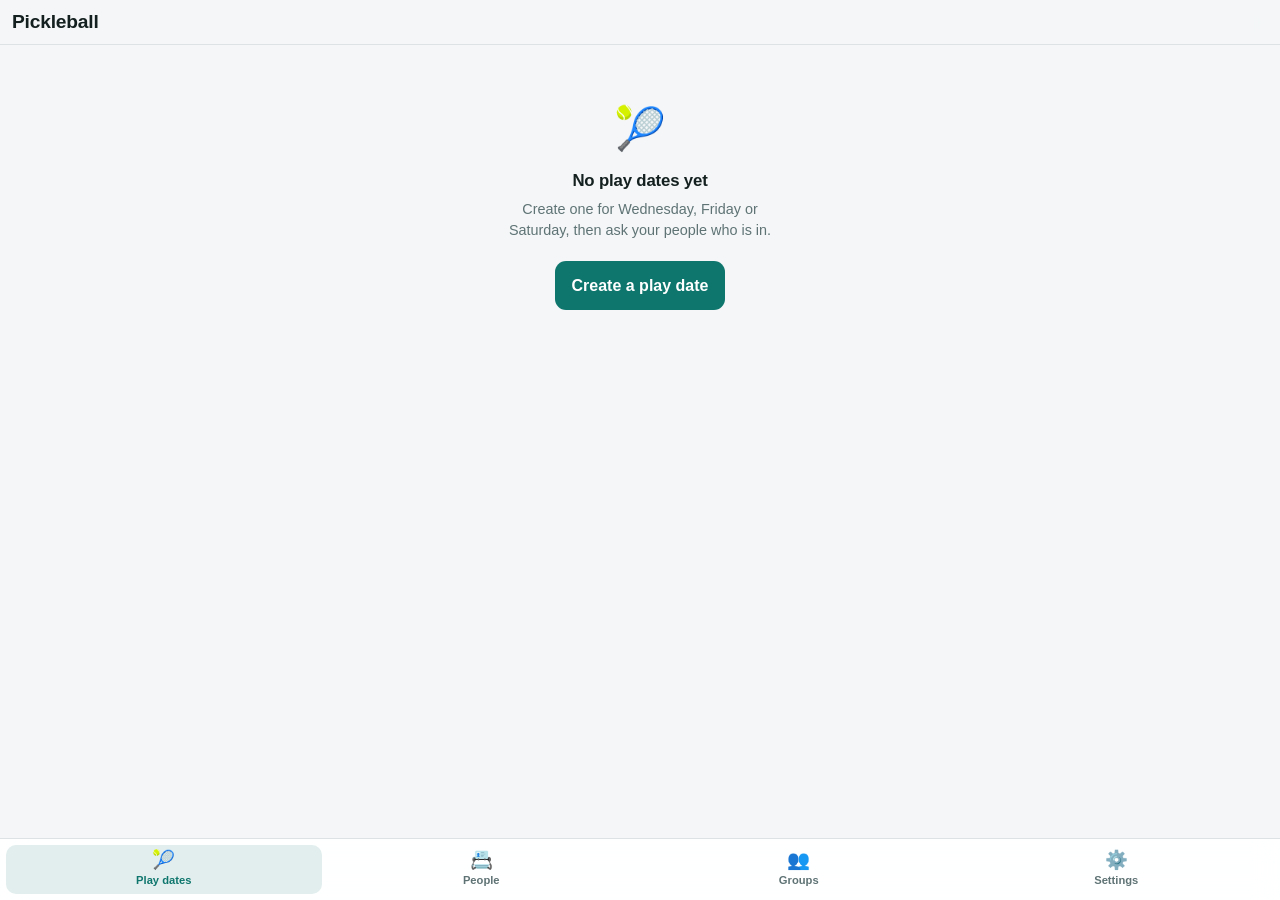
<file: pickleball/index.html>
<!doctype html>
<html lang="en">
<head>
<meta charset="utf-8">
<meta name="viewport" content="width=device-width, initial-scale=1, viewport-fit=cover">
<meta name="theme-color" content="#0f766e" media="(prefers-color-scheme: light)">
<meta name="theme-color" content="#0b1014" media="(prefers-color-scheme: dark)">
<meta name="description" content="Ask your pickleball crew who's in, track the yes/no replies, and remind the players.">
<meta name="apple-mobile-web-app-capable" content="yes">
<meta name="apple-mobile-web-app-title" content="Pickleball">
<meta name="mobile-web-app-capable" content="yes">
<title>Pickleball Manager</title>
<link rel="manifest" href="./manifest.webmanifest">
<link rel="icon" href="./icons/icon-192.png" sizes="192x192">
<link rel="apple-touch-icon" href="./icons/icon-180.png">
<link rel="stylesheet" href="./css/styles.css">
</head>
<body>
  <header class="app-bar">
    <button id="back-btn" class="icon-btn" hidden aria-label="Back">‹</button>
    <h1 id="app-title">Pickleball</h1>
  </header>

  <main id="view" tabindex="-1"></main>

  <nav id="nav" class="tab-bar" aria-label="Sections"></nav>

  <div id="toast" class="toast" role="status" aria-live="polite"></div>

  <script type="module" src="./js/app.js"></script>
</body>
</html>
</file>
<file: pickleball/css/styles.css>
/* Pickleball Manager — phone-first, one column, big tap targets. */

:root {
  --bg: #f4f6f7;
  --surface: #ffffff;
  --surface-2: #eef1f2;
  --line: #dde3e5;
  --text: #14201f;
  --muted: #5f7375;
  --brand: #0f766e;
  --brand-ink: #ffffff;
  --yes: #16794b;
  --yes-bg: #e2f3ea;
  --no: #b03636;
  --no-bg: #fbe7e7;
  --pending: #96650a;
  --pending-bg: #fbf0d9;
  --danger: #b03636;
  --radius: 14px;
  --shadow: 0 1px 2px rgba(16, 32, 32, .06), 0 6px 16px rgba(16, 32, 32, .06);
  --tap: 46px;
}

@media (prefers-color-scheme: dark) {
  :root {
    --bg: #0b1014;
    --surface: #151c21;
    --surface-2: #1d262c;
    --line: #2a353c;
    --text: #e6edef;
    --muted: #97a8ad;
    --brand: #2dd4bf;
    --brand-ink: #06231f;
    --yes: #5fd39b;
    --yes-bg: #10301f;
    --no: #f4948e;
    --no-bg: #35191a;
    --pending: #e9be6a;
    --pending-bg: #34290f;
    --danger: #f4948e;
    --shadow: 0 1px 2px rgba(0, 0, 0, .4), 0 8px 20px rgba(0, 0, 0, .3);
  }
}

* { box-sizing: border-box; }

/* App-shell layout: header and tab bar are fixed rails, #view is the only
   scroller. That keeps scroll position under our control across re-renders. */
html, body {
  margin: 0;
  padding: 0;
  height: 100vh;
  height: 100dvh;
  overflow: hidden;
  background: var(--bg);
  color: var(--text);
  font: 16px/1.45 -apple-system, BlinkMacSystemFont, "Segoe UI", Roboto, "Helvetica Neue", sans-serif;
  -webkit-text-size-adjust: 100%;
  overscroll-behavior-y: none;
}

body { display: flex; flex-direction: column; }

h1, h2, h3 { margin: 0; font-weight: 650; letter-spacing: -.01em; }

code {
  font-family: ui-monospace, SFMono-Regular, Menlo, monospace;
  font-size: .85em;
  background: var(--surface-2);
  padding: 1px 5px;
  border-radius: 5px;
}

/* ---------- shell ---------- */

.app-bar {
  flex: none;
  z-index: 20;
  display: flex;
  align-items: center;
  gap: 4px;
  padding: max(8px, env(safe-area-inset-top)) 12px 8px;
  background: color-mix(in srgb, var(--bg) 88%, transparent);
  backdrop-filter: saturate(180%) blur(12px);
  border-bottom: 1px solid var(--line);
}

.app-bar h1 { font-size: 1.2rem; }

#view {
  flex: 1;
  overflow-y: auto;
  -webkit-overflow-scrolling: touch;
  overscroll-behavior: contain;
  padding: 14px 14px 28px;
  outline: none;
}

#view > * { max-width: 640px; margin-left: auto; margin-right: auto; }

.tab-bar {
  flex: none;
  z-index: 30;
  display: grid;
  grid-template-columns: repeat(4, 1fr);
  gap: 2px;
  padding: 6px 6px calc(6px + env(safe-area-inset-bottom));
  background: color-mix(in srgb, var(--surface) 92%, transparent);
  backdrop-filter: saturate(180%) blur(12px);
  border-top: 1px solid var(--line);
}

.tab-bar a {
  display: flex;
  flex-direction: column;
  align-items: center;
  gap: 2px;
  padding: 6px 2px;
  border-radius: 10px;
  text-decoration: none;
  color: var(--muted);
  font-size: .7rem;
  font-weight: 600;
}

.tab-bar a.on { color: var(--brand); background: color-mix(in srgb, var(--brand) 12%, transparent); }
.nav-icon { font-size: 1.15rem; line-height: 1; }

/* ---------- buttons ---------- */

.btn {
  appearance: none;
  border: 1px solid transparent;
  border-radius: 11px;
  padding: 12px 16px;
  min-height: var(--tap);
  font: inherit;
  font-weight: 600;
  color: var(--text);
  background: var(--surface-2);
  cursor: pointer;
  text-align: center;
  text-decoration: none;
  display: inline-flex;
  align-items: center;
  justify-content: center;
  gap: 6px;
}

.btn:active { transform: scale(.985); }
.btn:disabled { opacity: .45; pointer-events: none; }
.btn.primary { background: var(--brand); color: var(--brand-ink); }
.btn.outline { background: transparent; border-color: var(--line); }
.btn.ghost { background: transparent; color: var(--muted); }
.btn.danger { background: var(--danger); color: #fff; }
.btn.danger-ghost { background: transparent; color: var(--danger); border-color: color-mix(in srgb, var(--danger) 35%, transparent); }
.btn.small { min-height: 36px; padding: 7px 12px; font-size: .85rem; border-radius: 9px; }
.btn.block { display: flex; width: 100%; margin-top: 10px; }
.btn.spaced { margin-top: 22px; }

.icon-btn {
  appearance: none;
  background: transparent;
  border: 0;
  color: var(--text);
  font-size: 1.6rem;
  line-height: 1;
  width: 40px;
  height: 40px;
  border-radius: 10px;
  cursor: pointer;
}

.row-2 { display: grid; grid-template-columns: 1fr 1fr; gap: 8px; margin-top: 10px; }
.action-stack { margin: 14px 0 4px; }

.mini-row { display: flex; flex-wrap: wrap; gap: 6px 18px; justify-content: center; margin-top: 12px; }

.link-btn {
  appearance: none;
  border: 0;
  background: transparent;
  padding: 4px 2px;
  font: inherit;
  font-size: .84rem;
  font-weight: 600;
  color: var(--brand);
  text-decoration: none;
  cursor: pointer;
}

/* ---------- lists & cards ---------- */

.list { list-style: none; margin: 0 0 12px; padding: 0; display: grid; gap: 10px; }
.list.flush { gap: 6px; }

.card {
  background: var(--surface);
  border: 1px solid var(--line);
  border-radius: var(--radius);
  box-shadow: var(--shadow);
  padding: 12px 14px;
  display: flex;
  align-items: center;
  gap: 12px;
  cursor: pointer;
}

.section-head { font-size: .82rem; text-transform: uppercase; letter-spacing: .06em; color: var(--muted); margin: 22px 0 8px; }

.event-card.past { opacity: .62; }

.event-when {
  display: grid;
  place-items: center;
  min-width: 58px;
  padding: 8px 6px;
  border-radius: 11px;
  background: var(--surface-2);
}

.event-when .dow { font-size: .72rem; font-weight: 700; text-transform: uppercase; color: var(--brand); letter-spacing: .05em; }
.event-when .dom { font-size: .92rem; font-weight: 650; }
.event-main { flex: 1; min-width: 0; }
.event-main h3 { font-size: .98rem; overflow: hidden; text-overflow: ellipsis; white-space: nowrap; }
.counts { display: flex; flex-wrap: wrap; gap: 5px; margin: 7px 0 0; }
.rel { font-size: .72rem; color: var(--muted); white-space: nowrap; align-self: flex-start; }

.person-main { flex: 1; min-width: 0; display: grid; gap: 1px; }
.person-main span { font-size: .85rem; color: var(--muted); }
.person-main .note { margin: 4px 0 0; font-size: .8rem; color: var(--muted); }
.chev { color: var(--muted); font-size: 1.4rem; }
.tags { margin: 6px 0 0; display: flex; flex-wrap: wrap; gap: 4px; }
.tag { font-size: .7rem; padding: 2px 8px; border-radius: 999px; background: var(--surface-2); color: var(--muted); }

/* ---------- chips ---------- */

.chip {
  display: inline-block;
  font-size: .74rem;
  font-weight: 650;
  padding: 3px 9px;
  border-radius: 999px;
}

.chip-yes { background: var(--yes-bg); color: var(--yes); }
.chip-no { background: var(--no-bg); color: var(--no); }
.chip-pending { background: var(--pending-bg); color: var(--pending); }

.chip-row { display: flex; flex-wrap: wrap; gap: 8px; margin-bottom: 12px; }

.chip-btn {
  appearance: none;
  font: inherit;
  font-weight: 600;
  font-size: .88rem;
  padding: 9px 13px;
  min-height: 40px;
  border-radius: 999px;
  border: 1px solid var(--line);
  background: var(--surface);
  color: var(--text);
  cursor: pointer;
}

.chip-btn span { color: var(--muted); font-weight: 500; font-size: .8rem; margin-left: 3px; }
.chip-btn.all { background: var(--brand); border-color: var(--brand); color: var(--brand-ink); }
.chip-btn.all span { color: color-mix(in srgb, var(--brand-ink) 75%, transparent); }
.chip-btn.some { border-color: var(--brand); color: var(--brand); }
.chip-btn.empty { opacity: .55; }

/* ---------- event detail ---------- */

.event-head { margin-bottom: 14px; }
.event-head h2 { font-size: 1.35rem; }
.event-head p { margin: 3px 0 0; color: var(--muted); }
.head-actions { display: flex; gap: 8px; margin-top: 10px; }

.tally {
  display: grid;
  grid-template-columns: repeat(3, 1fr);
  gap: 8px;
  margin: 4px 0 10px;
}

.tally-cell {
  background: var(--surface);
  border: 1px solid var(--line);
  border-radius: var(--radius);
  padding: 12px 8px;
  text-align: center;
  box-shadow: var(--shadow);
}

.tally-cell b { display: block; font-size: 1.7rem; line-height: 1.1; font-weight: 700; }
.tally-cell span { font-size: .76rem; color: var(--muted); }
.tally-cell.yes b { color: var(--yes); }
.tally-cell.no b { color: var(--no); }
.tally-cell.pending b { color: var(--pending); }

.need { margin: 6px 0 0; font-size: .8rem; color: var(--muted); }
.need.big { font-size: .95rem; font-weight: 600; color: var(--text); text-align: center; margin: 0 0 4px; }

.progress-bar {
  flex: 1;
  height: 8px;
  border-radius: 999px;
  background: var(--surface-2);
  overflow: hidden;
}

.progress-bar span { display: block; height: 100%; background: var(--brand); border-radius: 999px; transition: width .25s ease; }
.progress-bar.slim { height: 5px; margin-top: 8px; }
.progress-bar.full span { background: var(--yes); }
.progress-row { display: flex; align-items: center; gap: 10px; margin: 12px 0; }
.progress-row strong { font-variant-numeric: tabular-nums; font-size: .9rem; }

.roster-section { margin-top: 20px; }
.roster-section h3 { font-size: .85rem; text-transform: uppercase; letter-spacing: .05em; color: var(--muted); display: flex; align-items: center; gap: 7px; }
.roster-section h3 .n { background: var(--surface-2); border-radius: 999px; padding: 1px 8px; font-size: .78rem; }
.roster-section.yes h3 { color: var(--yes); }
.roster-section.no h3 { color: var(--no); }
.roster-section.pending h3 { color: var(--pending); }

.roster-row {
  display: flex;
  align-items: center;
  gap: 10px;
  padding: 9px 12px;
  background: var(--surface);
  border: 1px solid var(--line);
  border-radius: 12px;
}

.roster-who { flex: 1; min-width: 0; display: grid; }
.roster-who strong { font-size: .95rem; overflow: hidden; text-overflow: ellipsis; white-space: nowrap; }
.roster-who span { font-size: .76rem; color: var(--muted); }
.roster-actions { display: flex; gap: 6px; }

.pill {
  appearance: none;
  font: inherit;
  font-weight: 650;
  font-size: .82rem;
  min-width: 52px;
  min-height: 38px;
  border-radius: 10px;
  border: 1px solid var(--line);
  background: var(--surface-2);
  color: var(--muted);
  cursor: pointer;
}

.pill.yes.on { background: var(--yes); border-color: var(--yes); color: #fff; }
.pill.no.on { background: var(--no); border-color: var(--no); color: #fff; }

/* ---------- forms ---------- */

.field { display: grid; gap: 5px; margin-bottom: 14px; }
.field > span { font-size: .82rem; font-weight: 600; color: var(--muted); }
.field small { font-size: .76rem; color: var(--muted); }

.input, textarea {
  appearance: none;
  width: 100%;
  font: inherit;
  color: var(--text);
  background: var(--surface);
  border: 1px solid var(--line);
  border-radius: 11px;
  padding: 12px;
  min-height: var(--tap);
}

textarea { resize: vertical; line-height: 1.45; }
.input:focus, textarea:focus { outline: 2px solid var(--brand); outline-offset: 1px; border-color: transparent; }

.check { display: flex; align-items: center; gap: 10px; margin: 6px 0 14px; font-size: .9rem; }
.check input { width: 20px; height: 20px; accent-color: var(--brand); }

.panel {
  background: var(--surface);
  border: 1px solid var(--line);
  border-radius: var(--radius);
  padding: 14px;
  margin-bottom: 14px;
  box-shadow: var(--shadow);
}

.panel h3 { font-size: .95rem; margin-bottom: 12px; }

.hint { color: var(--muted); font-size: .85rem; }
.hint.tight { margin: 6px 0 0; font-size: .8rem; }
.label-sm { font-size: .78rem; font-weight: 600; color: var(--muted); margin: 0 0 6px; }
.version { text-align: center; color: var(--muted); font-size: .75rem; margin: 20px 0 0; }

/* ---------- empty state ---------- */

.empty { text-align: center; padding: 40px 16px; }
.empty-icon { font-size: 2.6rem; }
.empty h3 { margin: 10px 0 6px; font-size: 1.05rem; }
.empty p { color: var(--muted); font-size: .9rem; margin: 0 auto 16px; max-width: 34ch; }
.empty .btn { margin: 4px; }

/* ---------- sheets ---------- */

.sheet-backdrop {
  position: fixed;
  inset: 0;
  z-index: 60;
  display: flex;
  align-items: flex-end;
  justify-content: center;
  background: rgba(6, 14, 16, .45);
  opacity: 0;
  transition: opacity .18s ease;
}

.sheet-backdrop.open { opacity: 1; }

.sheet {
  width: 100%;
  max-width: 640px;
  max-height: 90vh;
  display: flex;
  flex-direction: column;
  background: var(--bg);
  border-radius: 18px 18px 0 0;
  transform: translateY(14px);
  transition: transform .18s ease;
}

.sheet-backdrop.open .sheet { transform: translateY(0); }

.sheet-head {
  display: flex;
  align-items: center;
  justify-content: space-between;
  gap: 10px;
  padding: 14px 10px 10px 16px;
  border-bottom: 1px solid var(--line);
}

.sheet-head h2 { font-size: 1.02rem; }

.sheet-body {
  padding: 14px 16px calc(20px + env(safe-area-inset-bottom));
  overflow-y: auto;
  -webkit-overflow-scrolling: touch;
}

.sheet-text { margin: 0 0 16px; }
.sheet-actions { display: flex; gap: 8px; justify-content: flex-end; align-items: center; margin-top: 16px; flex-wrap: wrap; }
.sheet-actions.sticky {
  position: sticky;
  bottom: 0;
  background: var(--bg);
  padding: 10px 0 4px;
  border-top: 1px solid var(--line);
  justify-content: space-between;
}
.sheet-actions .count { font-size: .85rem; color: var(--muted); }

/* ---------- picker ---------- */

.pick-tools { display: flex; gap: 8px; align-items: center; margin-bottom: 12px; }
.pick-tools .input { flex: 1; }
.pick-groups { margin-bottom: 12px; }
.pick-body { min-height: 40px; }
.pick-list { list-style: none; margin: 0; padding: 0; display: grid; gap: 4px; }

.pick-row {
  display: flex;
  align-items: center;
  gap: 12px;
  padding: 10px 12px;
  background: var(--surface);
  border: 1px solid var(--line);
  border-radius: 11px;
  cursor: pointer;
}

.pick-row input { width: 22px; height: 22px; accent-color: var(--brand); flex: none; }
.pick-who { display: grid; min-width: 0; }
.pick-who span { font-size: .78rem; color: var(--muted); }
.pick-row:has(input:checked) { border-color: var(--brand); background: color-mix(in srgb, var(--brand) 8%, var(--surface)); }

/* ---------- send sheet ---------- */

.seg {
  display: grid;
  grid-template-columns: 1fr 1fr;
  gap: 3px;
  padding: 3px;
  background: var(--surface-2);
  border-radius: 11px;
  margin-bottom: 14px;
}

.seg button {
  appearance: none;
  font: inherit;
  font-weight: 600;
  font-size: .88rem;
  border: 0;
  border-radius: 9px;
  padding: 9px;
  min-height: 40px;
  background: transparent;
  color: var(--muted);
  cursor: pointer;
}

.seg button.on { background: var(--surface); color: var(--text); box-shadow: var(--shadow); }

.tokens { display: flex; flex-wrap: wrap; gap: 5px; margin: -6px 0 12px; }

.token {
  appearance: none;
  font: inherit;
  font-size: .74rem;
  font-family: ui-monospace, SFMono-Regular, Menlo, monospace;
  padding: 5px 9px;
  border-radius: 999px;
  border: 1px dashed var(--line);
  background: transparent;
  color: var(--muted);
  cursor: pointer;
}

.preview-box {
  background: var(--surface);
  border: 1px solid var(--line);
  border-left: 3px solid var(--brand);
  border-radius: 10px;
  padding: 11px 13px;
  font-size: .9rem;
  white-space: pre-wrap;
  word-break: break-word;
  margin-bottom: 14px;
}

.send-list { list-style: none; margin: 12px 0; padding: 0; display: grid; gap: 6px; }

.send-list li {
  display: flex;
  align-items: center;
  gap: 10px;
  padding: 8px 12px;
  background: var(--surface);
  border: 1px solid var(--line);
  border-radius: 11px;
}

.send-list li.sent { opacity: .6; }
.send-who { flex: 1; min-width: 0; display: grid; }
.send-who strong { font-size: .92rem; }
.send-who span { font-size: .76rem; color: var(--muted); }
.send-act { display: flex; align-items: center; gap: 8px; }
.tick { color: var(--yes); font-weight: 700; }
.all-done { text-align: center; color: var(--yes); font-weight: 600; margin: 14px 0; }

/* ---------- toast ---------- */

.toast {
  position: fixed;
  left: 50%;
  bottom: calc(84px + env(safe-area-inset-bottom));
  transform: translate(-50%, 12px);
  z-index: 90;
  max-width: min(90vw, 420px);
  padding: 11px 16px;
  border-radius: 11px;
  background: #17232a;
  color: #f2f6f7;
  font-size: .88rem;
  font-weight: 550;
  box-shadow: 0 10px 30px rgba(0, 0, 0, .3);
  opacity: 0;
  pointer-events: none;
  transition: opacity .18s ease, transform .18s ease;
}

.toast.show { opacity: 1; transform: translate(-50%, 0); }

@media (prefers-reduced-motion: reduce) {
  * { transition: none !important; animation: none !important; }
}
</file>
